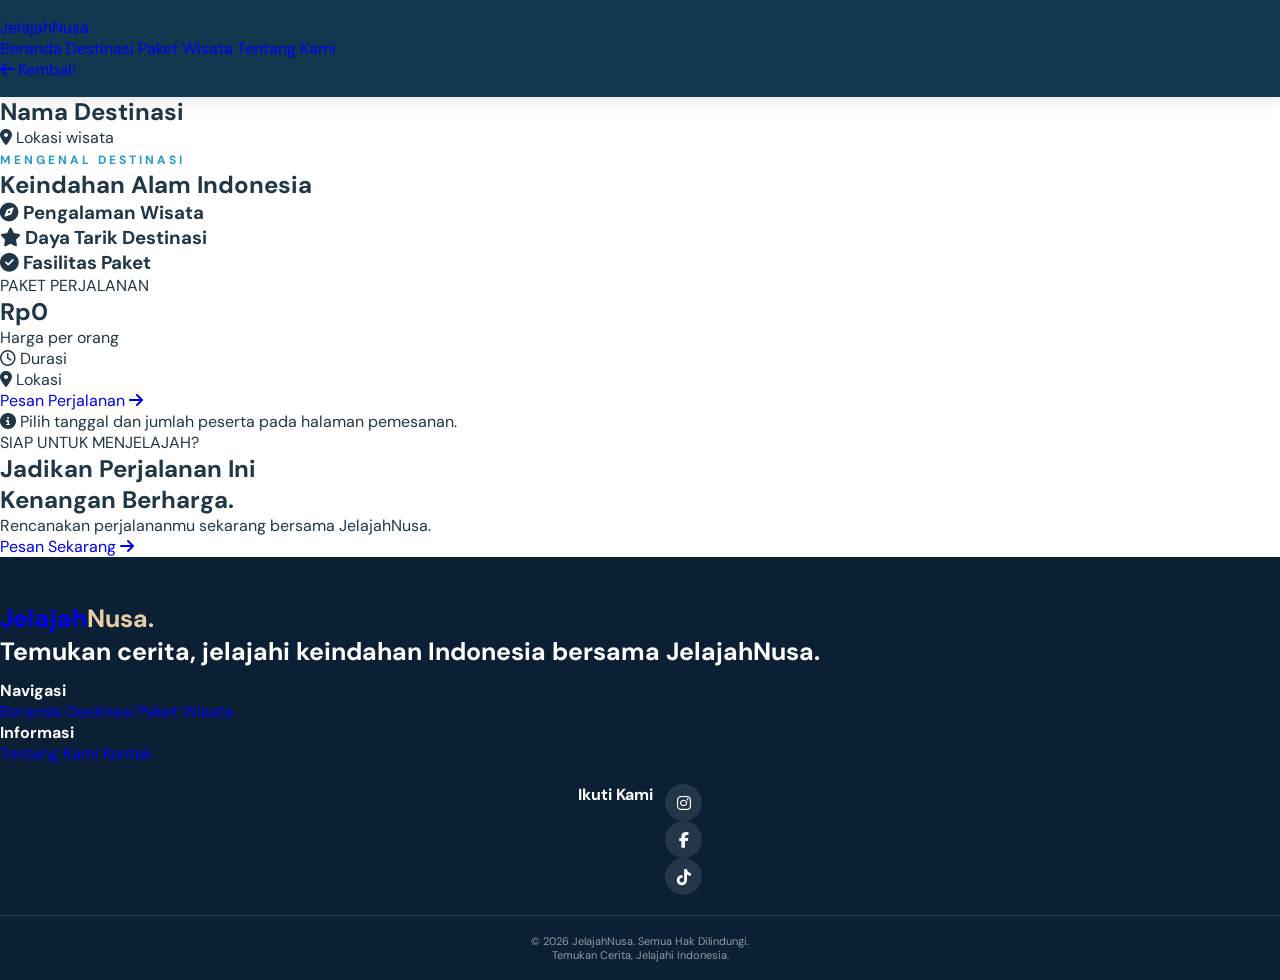
<file: detail.html>
<!DOCTYPE html>
<html lang="id">
<head>
    <meta charset="UTF-8">
    <meta name="viewport" content="width=device-width, initial-scale=1.0">

    <title>Detail Wisata | JelajahNusa</title>

    <link rel="stylesheet" href="style.css">

    <link rel="preconnect" href="https://fonts.googleapis.com">
    <link rel="preconnect" href="https://fonts.gstatic.com" crossorigin>

    <link href="https://fonts.googleapis.com/css2?family=DM+Sans:wght@400;500;600;700&family=Plus+Jakarta+Sans:wght@400;500;600;700;800&display=swap" rel="stylesheet">

    <link rel="stylesheet" href="https://cdnjs.cloudflare.com/ajax/libs/font-awesome/6.7.2/css/all.min.css">
</head>

<body>

    <!-- NAVBAR -->
    <header class="navbar">
        <div class="nav-container">

            <a href="index.html" class="logo">
                Jelajah<span>Nusa.</span>
            </a>

            <nav class="nav-menu">
                <a href="index.html#beranda">Beranda</a>
                <a href="index.html#destinasi" class="active">Destinasi</a>
                <a href="index.html#paket">Paket Wisata</a>
                <a href="index.html#tentang">Tentang Kami</a>
            </nav>

            <a href="index.html" class="nav-button">
                <i class="fa-solid fa-arrow-left"></i> Kembali
            </a>

        </div>
    </header>


    <!-- COVER DESTINASI -->
    <section class="detail-hero" id="detailHero">

        <div class="detail-hero-overlay"></div>

        <div class="detail-hero-content">

            <a href="index.html#destinasi" class="back-link">
                <i class="fa-solid fa-arrow-left"></i>
                Kembali ke Destinasi
            </a>

            <span class="detail-category" id="detailKategori">
                DESTINASI WISATA
            </span>

            <h1 id="detailNama">Nama Destinasi</h1>

            <p id="detailLokasi">
                <i class="fa-solid fa-location-dot"></i>
                Lokasi wisata
            </p>

        </div>

    </section>


    <!-- KONTEN DETAIL -->
    <main class="detail-main">

        <div class="detail-container">

            <!-- INFORMASI WISATA -->
            <div class="detail-information">

                <div class="detail-intro">
                    <span class="section-label">MENGENAL DESTINASI</span>

                    <h2 id="detailJudul">
                        Keindahan Alam Indonesia
                    </h2>

                    <p id="detailDeskripsi"></p>
                </div>


                <!-- PENGALAMAN -->
                <div class="detail-block">

                    <h3>
                        <i class="fa-solid fa-compass"></i>
                        Pengalaman Wisata
                    </h3>

                    <p id="detailPengalaman"></p>

                </div>


                <!-- DAYA TARIK -->
                <div class="detail-block">

                    <h3>
                        <i class="fa-solid fa-star"></i>
                        Daya Tarik Destinasi
                    </h3>

                    <div class="attraction-grid" id="detailDayaTarik"></div>

                </div>


                <!-- FASILITAS -->
                <div class="detail-block">

                    <h3>
                        <i class="fa-solid fa-check-circle"></i>
                        Fasilitas Paket
                    </h3>

                    <ul class="facility-list" id="detailFasilitas"></ul>

                </div>

            </div>


            <!-- KARTU PEMESANAN -->
            <aside class="detail-booking">

                <div class="booking-card-top">
                    <span>PAKET PERJALANAN</span>

                    <h2 id="detailHarga">Rp0</h2>

                    <p>Harga per orang</p>
                </div>

                <div class="booking-card-info">

                    <div>
                        <i class="fa-regular fa-clock"></i>

                        <span>
                            Durasi
                            <strong id="detailDurasi"></strong>
                        </span>
                    </div>

                    <div>
                        <i class="fa-solid fa-location-dot"></i>

                        <span>
                            Lokasi
                            <strong id="detailLokasiSingkat"></strong>
                        </span>
                    </div>

                </div>

                <a href="#" id="tombolPesanDetail" class="btn-primary">
                    Pesan Perjalanan
                    <i class="fa-solid fa-arrow-right"></i>
                </a>

                <div class="booking-note">
                    <i class="fa-solid fa-circle-info"></i>
                    Pilih tanggal dan jumlah peserta pada halaman pemesanan.
                </div>

            </aside>

        </div>

    </main>


    <!-- CTA -->
    <section class="detail-cta">

        <div>
            <span>SIAP UNTUK MENJELAJAH?</span>

            <h2>Jadikan Perjalanan Ini<br>Kenangan Berharga.</h2>

            <p>
                Rencanakan perjalananmu sekarang bersama JelajahNusa.
            </p>
        </div>

        <a href="#" id="tombolPesanBawah" class="btn-light">
            Pesan Sekarang
            <i class="fa-solid fa-arrow-right"></i>
        </a>

    </section>


    <!-- FOOTER -->
    <footer class="footer">

        <div class="footer-container">

            <div class="footer-brand">
                <a href="index.html" class="logo">
                    Jelajah<span>Nusa.</span>
                </a>

                <p>
                    Temukan cerita, jelajahi keindahan
                    Indonesia bersama JelajahNusa.
                </p>
            </div>

            <div class="footer-links">
                <h4>Navigasi</h4>
                <a href="index.html#beranda">Beranda</a>
                <a href="index.html#destinasi">Destinasi</a>
                <a href="index.html#paket">Paket Wisata</a>
            </div>

            <div class="footer-links">
                <h4>Informasi</h4>
                <a href="index.html#tentang">Tentang Kami</a>
                <a href="index.html#kontak">Kontak</a>
            </div>

            <div class="footer-social">
                <h4>Ikuti Kami</h4>

                <div class="social-icons">
                    <a href="#"><i class="fa-brands fa-instagram"></i></a>
                    <a href="#"><i class="fa-brands fa-facebook-f"></i></a>
                    <a href="#"><i class="fa-brands fa-tiktok"></i></a>
                </div>
            </div>

        </div>

        <div class="footer-bottom">
            <p>© 2026 JelajahNusa. Semua Hak Dilindungi.</p>
            <p>Temukan Cerita, Jelajahi Indonesia.</p>
        </div>

    </footer>


    <script src="script.js"></script>

</body>
</html>
</file>
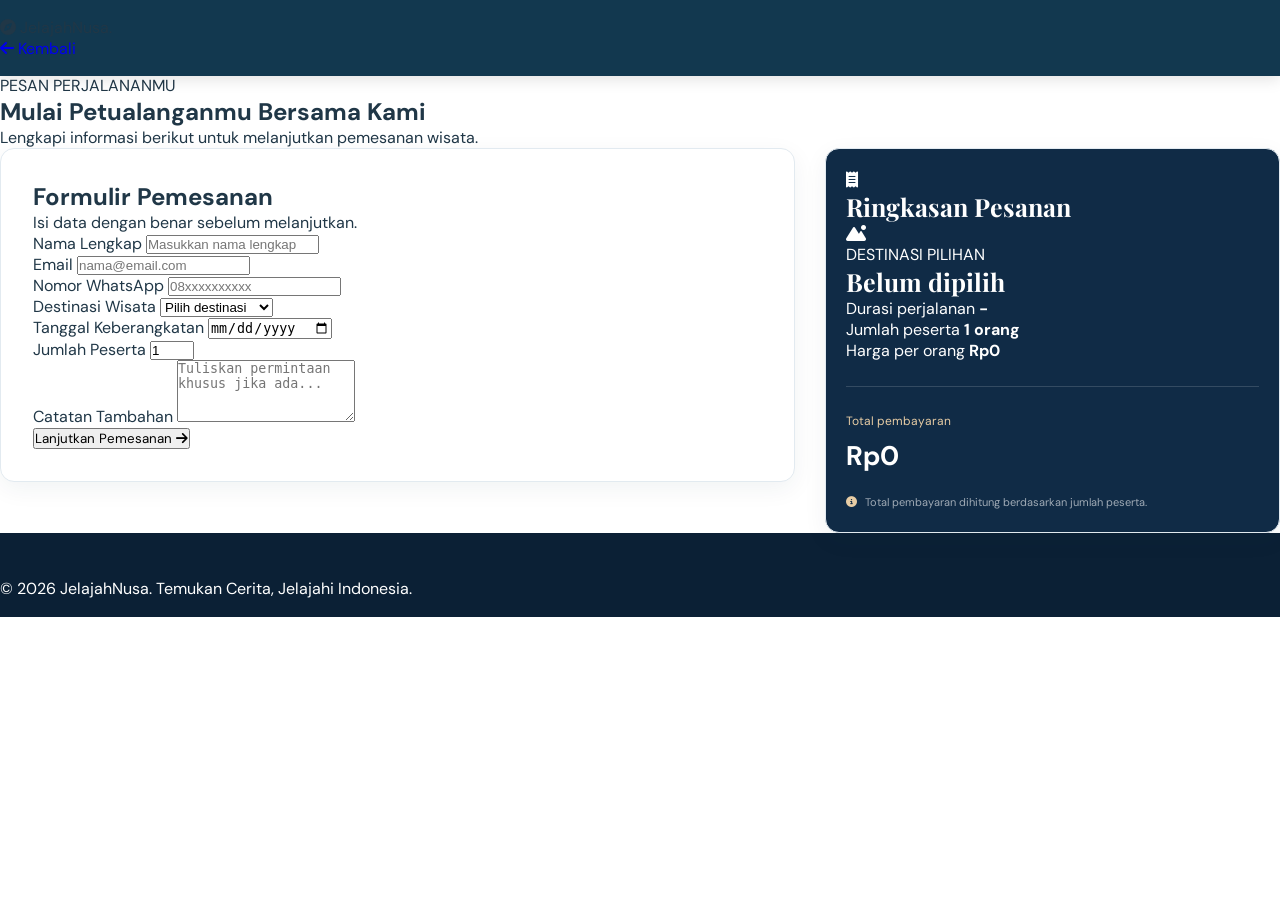
<file: pemesanan.html>
<!DOCTYPE html>
<html lang="id">
<head>
    <meta charset="UTF-8">
    <meta name="viewport" content="width=device-width, initial-scale=1.0">
    <title>Pemesanan Wisata | JelajahNusa</title>

    <link rel="stylesheet" href="style.css">

    <link rel="stylesheet"
        href="https://cdnjs.cloudflare.com/ajax/libs/font-awesome/6.7.2/css/all.min.css">
</head>

<body>

    <!-- NAVBAR -->
    <nav class="navbar">
        <div class="logo">
            <i class="fa-solid fa-compass"></i>
            Jelajah<span>Nusa.</span>
        </div>

        <a href="index.html#destinasi" class="btn-kembali">
            <i class="fa-solid fa-arrow-left"></i>
            Kembali
        </a>
    </nav>


    <!-- HEADER -->
    <section class="booking-header">
        <div class="booking-header-content">
            <p class="subjudul">PESAN PERJALANANMU</p>
            <h1>Mulai Petualanganmu Bersama Kami</h1>
            <p>Lengkapi informasi berikut untuk melanjutkan pemesanan wisata.</p>
        </div>
    </section>


    <!-- FORM PEMESANAN -->
    <section class="booking-section">

        <div class="booking-layout">

            <div class="booking-form-card">

                <div class="form-title">
                    <h2>Formulir Pemesanan</h2>
                    <p>Isi data dengan benar sebelum melanjutkan.</p>
                </div>


                <form id="formPemesanan">

                    <div class="form-group">
                        <label for="namaPemesan">Nama Lengkap</label>
                        <input type="text" id="namaPemesan"
                            placeholder="Masukkan nama lengkap" required>
                    </div>


                    <div class="form-row">

                        <div class="form-group">
                            <label for="emailPemesan">Email</label>
                            <input type="email" id="emailPemesan"
                                placeholder="nama@email.com" required>
                        </div>

                        <div class="form-group">
                            <label for="teleponPemesan">Nomor WhatsApp</label>
                            <input type="tel" id="teleponPemesan"
                                placeholder="08xxxxxxxxxx" required>
                        </div>

                    </div>


                    <div class="form-group">
                        <label for="destinasiPesan">Destinasi Wisata</label>
                        <select id="destinasiPesan" required>
                            <option value="">Pilih destinasi</option>
                            <option value="Bali">Bali</option>
                            <option value="Raja Ampat">Raja Ampat</option>
                            <option value="Gunung Bromo">Gunung Bromo</option>
                        </select>
                    </div>


                    <div class="form-row">

                        <div class="form-group">
                            <label for="tanggalBerangkat">Tanggal Keberangkatan</label>
                            <input type="date" id="tanggalBerangkat" required>
                        </div>

                        <div class="form-group">
                            <label for="jumlahPeserta">Jumlah Peserta</label>
                            <input type="number" id="jumlahPeserta"
                                min="1" max="20" value="1" required>
                        </div>

                    </div>


                    <div class="form-group">
                        <label for="catatanPesanan">Catatan Tambahan</label>
                        <textarea id="catatanPesanan"
                            placeholder="Tuliskan permintaan khusus jika ada..."
                            rows="4"></textarea>
                    </div>


                    <button type="submit" class="btn-pesan">
                        Lanjutkan Pemesanan
                        <i class="fa-solid fa-arrow-right"></i>
                    </button>

                </form>

            </div>


            <!-- RINGKASAN -->
            <div class="booking-summary">

                <div class="summary-heading">
                    <i class="fa-solid fa-receipt"></i>
                    <h3>Ringkasan Pesanan</h3>
                </div>

                <div class="summary-destination">
                    <div class="summary-image">
                        <i class="fa-solid fa-mountain-sun"></i>
                    </div>

                    <div>
                        <p>DESTINASI PILIHAN</p>
                        <h3 id="ringkasanDestinasi">Belum dipilih</h3>
                    </div>
                </div>


                <div class="summary-info">
                    <div>
                        <span>Durasi perjalanan</span>
                        <strong id="ringkasanDurasi">-</strong>
                    </div>

                    <div>
                        <span>Jumlah peserta</span>
                        <strong id="ringkasanPeserta">1 orang</strong>
                    </div>

                    <div>
                        <span>Harga per orang</span>
                        <strong id="ringkasanHarga">Rp0</strong>
                    </div>
                </div>


                <div class="summary-total">
                    <span>Total pembayaran</span>
                    <h2 id="totalHarga">Rp0</h2>
                </div>

                <p class="summary-note">
                    <i class="fa-solid fa-circle-info"></i>
                    Total pembayaran dihitung berdasarkan jumlah peserta.
                </p>

            </div>

        </div>

    </section>


    <!-- HASIL PEMESANAN -->
    <section class="hasil-pemesanan" id="hasilPemesanan"
        style="display: none;">

        <div class="hasil-card">

            <div class="hasil-icon">
                <i class="fa-solid fa-check"></i>
            </div>

            <h2>Ringkasan Pemesanan</h2>

            <p class="hasil-keterangan">
                Data pemesanan berhasil diperiksa. Berikut rincian pesanan kamu.
            </p>

            <div id="isiHasilPemesanan"></div>

            <button onclick="window.print()" class="btn-cetak">
                <i class="fa-solid fa-print"></i>
                Cetak Ringkasan
            </button>

            <a href="index.html" class="btn-home">
                Kembali ke Beranda
            </a>

        </div>

    </section>


    <footer class="footer">
        <p>© 2026 JelajahNusa. Temukan Cerita, Jelajahi Indonesia.</p>
    </footer>


    <script src="script.js"></script>

</body>
</html>
</file>
<file: style.css>
/* =========================
   1. PENGATURAN DASAR
========================= */

@import url("https://fonts.googleapis.com/css2?family=DM+Sans:wght@400;500;600;700&family=Playfair+Display:wght@600;700;800&display=swap");

:root {
  --navy: #102b46;
  --blue: #1677a8;
  --ocean: #2499c5;
  --light-blue: #eaf5fa;
  --sand: #e8cda5;
  --white: #ffffff;
  --dark: #203747;
  --gray: #71818c;
  --border: #e2eaf0;
}

* {
  margin: 0;
  padding: 0;
  box-sizing: border-box;
}

html {
  scroll-behavior: smooth;
  scroll-padding-top: 85px;
}

body {
  font-family: "DM Sans", sans-serif;
  color: var(--dark);
  background: var(--white);
  overflow-x: hidden; 
}

img {
  width: 100%;
  display: block;
  object-fit: cover;
}

a {
  text-decoration: none;
}

button {
  font-family: inherit;
}

.section-padding {
  padding: 100px 0;
}

.section-light {
  background: #f3f8fb;
}

/* =========================
   2. NAVBAR
========================= */

.navbar {
  padding: 17px 0;
  background: rgba(16, 43, 70, 0.97);
  box-shadow: 0 3px 20px rgba(0, 0, 0, 0.08);
}

.navbar-brand {
  font-size: 25px;
  letter-spacing: -1px;
  color: white !important;
}

.navbar-brand i {
  color: var(--sand);
  margin-right: 5px;
}

.navbar-brand span {
  color: var(--sand);
}

.navbar .nav-link {
  color: rgba(255, 255, 255, 0.8);
  font-size: 14px;
  font-weight: 600;
  margin: 0 8px;
  transition: 0.3s;
}

.navbar .nav-link:hover {
  color: var(--sand);
}

.navbar-toggler {
  border-color: rgba(255, 255, 255, 0.5);
}

.navbar-toggler:focus {
  box-shadow: none;
}

.btn-ocean {
  background: var(--ocean);
  color: white;
  border: 1px solid var(--ocean);
  border-radius: 7px;
  padding: 11px 23px;
  font-weight: 600;
  transition: 0.3s;
}

.btn-ocean:hover {
  background: var(--navy);
  border-color: var(--navy);
  color: white;
  transform: translateY(-2px);
}

/* =========================
   3. HOME / HERO
========================= */

.hero-section {
  min-height: 700px;
  height: 100vh;
  max-height: 850px;
  position: relative;
  display: flex;
  align-items: center;
  background-image: url("assets/hero-komodo.jpg");
  background-size: cover;
  background-position: center;
  color: white;
}

.hero-overlay {
  position: absolute;
  inset: 0;
  background: linear-gradient(
    90deg,
    rgba(9, 30, 49, 0.88),
    rgba(9, 30, 49, 0.55),
    rgba(9, 30, 49, 0.12)
  );
}

.hero-content {
  position: relative;
  z-index: 2;
  padding-top: 65px;
}

.hero-label {
  display: inline-block;
  color: var(--sand);
  font-size: 12px;
  font-weight: 700;
  letter-spacing: 3px;
  margin-bottom: 22px;
}

.hero-label i {
  margin-right: 8px;
}

.hero-content h1 {
  max-width: 760px;
  font-family: "Playfair Display", serif;
  font-size: clamp(42px, 6vw, 72px);
  line-height: 1.15;
  font-weight: 800;
  margin-bottom: 22px;
}

.hero-content h1 span {
  color: var(--sand);
}

.hero-description {
  max-width: 590px;
  color: rgba(255, 255, 255, 0.85);
  font-size: 16px;
  line-height: 1.9;
  margin-bottom: 32px;
}

.hero-buttons {
  display: flex;
  flex-wrap: wrap;
  gap: 14px;
}

.hero-buttons .btn {
  font-size: 14px;
  padding: 14px 22px;
}

.hero-bottom {
  position: absolute;
  bottom: 30px;
  left: 50%;
  transform: translateX(-50%);
  width: min(1110px, 90%);
  display: flex;
  justify-content: space-between;
  color: rgba(255, 255, 255, 0.7);
  font-size: 11px;
  letter-spacing: 2px;
}

/* =========================
   4. JUDUL SECTION
========================= */

.section-label {
  color: var(--ocean);
  font-size: 12px;
  font-weight: 700;
  letter-spacing: 3px;
  margin-bottom: 13px;
}

.section-title {
  font-family: "Playfair Display", serif;
  font-size: clamp(32px, 4vw, 45px);
  color: var(--navy);
  font-weight: 700;
  line-height: 1.25;
  margin-bottom: 20px;
}

.section-title span {
  color: var(--ocean);
}

.section-description {
  color: var(--gray);
  line-height: 1.9;
  max-width: 650px;
}

.section-heading {
  margin-bottom: 50px;
}

.section-heading .section-description {
  margin: auto;
}

/* =========================
   5. ABOUT
========================= */

.about-image {
  position: relative;
  height: 480px;
  border-radius: 15px;
}

.about-image img {
  height: 100%;
  border-radius: 15px;
}

.about-image-label {
  position: absolute;
  bottom: 25px;
  left: 25px;
  background: white;
  color: var(--navy);
  padding: 14px 20px;
  border-radius: 8px;
  font-size: 13px;
  font-weight: 700;
  box-shadow: 0 8px 25px rgba(0, 0, 0, 0.12);
}

.about-image-label i {
  color: var(--ocean);
  margin-right: 8px;
}

.about-features {
  display: grid;
  grid-template-columns: 1fr 1fr;
  gap: 23px;
  margin-top: 30px;
}

.about-feature {
  display: flex;
  align-items: flex-start;
  gap: 13px;
}

.about-feature > i {
  color: var(--ocean);
  background: var(--light-blue);
  width: 43px;
  height: 43px;
  min-width: 43px;
  display: flex;
  align-items: center;
  justify-content: center;
  border-radius: 9px;
}

.about-feature h5 {
  color: var(--navy);
  font-size: 14px;
  font-weight: 700;
  margin-bottom: 6px;
}

.about-feature p {
  color: var(--gray);
  font-size: 12px;
  line-height: 1.7;
  margin: 0;
}

/* =========================
   6. DESTINATIONS
========================= */

.destination-card {
  background: white;
  border-radius: 12px;
  overflow: hidden;
  height: 100%;
  box-shadow: 0 5px 22px rgba(16, 43, 70, 0.06);
  transition: 0.3s;
}

.destination-card:hover {
  transform: translateY(-8px);
  box-shadow: 0 12px 28px rgba(16, 43, 70, 0.13);
}

.destination-image {
  height: 210px;
  position: relative;
  overflow: hidden;
}

.destination-image img {
  height: 100%;
  transition: 0.5s;
}

.destination-card:hover .destination-image img {
  transform: scale(1.07);
}

.destination-number {
  position: absolute;
  top: 15px;
  left: 15px;
  background: rgba(16, 43, 70, 0.85);
  color: white;
  padding: 7px 12px;
  border-radius: 5px;
  font-size: 12px;
  font-weight: 700;
}

.destination-info {
  padding: 22px 20px;
}

.destination-info > p {
  color: var(--ocean);
  font-size: 12px;
  font-weight: 600;
  margin-bottom: 9px;
}

.destination-info h4 {
  color: var(--navy);
  font-family: "Playfair Display", serif;
  font-size: 21px;
  font-weight: 700;
  margin-bottom: 10px;
}

.destination-info > span {
  color: var(--gray);
  font-size: 12px;
  line-height: 1.8;
}

/* =========================
   7. GALLERY
========================= */

.gallery-grid {
  display: grid;
  grid-template-columns: repeat(4, 1fr);
  grid-auto-rows: 190px;
  gap: 15px;
}

.gallery-item {
  border-radius: 12px;
  overflow: hidden;
}

.gallery-item img {
  height: 100%;
  transition: 0.5s;
}

.gallery-item:hover img {
  transform: scale(1.08);
}

.gallery-large {
  grid-column: span 2;
  grid-row: span 2;
}

/* =========================
   8. PACKAGES
========================= */

.package-card {
  background: white;
  border-radius: 12px;
  overflow: hidden;
  height: 100%;
  box-shadow: 0 5px 22px rgba(16, 43, 70, 0.07);
  transition: 0.3s;
}

.package-card:hover {
  transform: translateY(-7px);
  box-shadow: 0 12px 28px rgba(16, 43, 70, 0.13);
}

.package-image {
  height: 190px;
  overflow: hidden;
}

.package-image img {
  height: 100%;
  transition: 0.5s;
}

.package-card:hover .package-image img {
  transform: scale(1.07);
}

.package-content {
  padding: 22px 19px;
}

.package-category {
  display: inline-block;
  color: var(--ocean);
  background: var(--light-blue);
  border-radius: 4px;
  padding: 6px 9px;
  font-size: 9px;
  font-weight: 700;
  letter-spacing: 1px;
  margin-bottom: 12px;
}

.package-content h4 {
  font-family: "Playfair Display", serif;
  color: var(--navy);
  font-size: 19px;
  font-weight: 700;
  min-height: 48px;
  margin-bottom: 9px;
}

.package-content > p:not(.package-highlight) {
  color: var(--gray);
  font-size: 12px;
  margin-bottom: 12px;
}

.package-content > p i {
  color: var(--ocean);
  margin-right: 5px;
}

.package-duration {
  color: var(--gray);
  font-size: 12px;
  margin-bottom: 15px;
}

.package-duration i {
  color: var(--ocean);
  margin-right: 5px;
}

.package-content h3 {
  color: var(--blue);
  font-size: 19px;
  font-weight: 700;
  margin-bottom: 10px;
}

.package-content h3 small {
  color: var(--gray);
  font-size: 11px;
  font-weight: 400;
}

.package-highlight {
  color: var(--gray);
  font-size: 12px;
  min-height: 35px;
  line-height: 1.6;
}

.btn-detail {
  width: 100%;
  background: var(--navy);
  color: white;
  border-radius: 6px;
  padding: 11px;
  font-size: 12px;
  font-weight: 600;
  transition: 0.3s;
}

.btn-detail:hover {
  background: var(--ocean);
  color: white;
}

.btn-detail i {
  margin-left: 6px;
}

/* =========================
   9. MODAL DETAIL PAKET
========================= */

.modal-content {
  border: none;
  border-radius: 14px;
  overflow: hidden;
}

.modal-header {
  background: var(--navy);
  color: white;
  padding: 18px 23px;
}

.modal-header .btn-close {
  filter: invert(1);
}

.modal-body {
  padding: 25px;
}

.modal-package-image {
  width: 100%;
  height: 260px;
  object-fit: cover;
  border-radius: 10px;
  margin-bottom: 23px;
}

.modal-package-info h3 {
  color: var(--navy);
  font-family: "Playfair Display", serif;
  font-size: 28px;
  margin-bottom: 8px;
}

.modal-package-info > p {
  color: var(--gray);
  line-height: 1.8;
  font-size: 14px;
}

.modal-detail-row {
  display: flex;
  justify-content: space-between;
  align-items: center;
  gap: 15px;
  flex-wrap: wrap;
  background: var(--light-blue);
  border-radius: 8px;
  padding: 14px;
  margin-top: 15px;
  color: var(--navy);
  font-size: 13px;
}

.modal-detail-row strong {
  color: var(--blue);
  font-size: 18px;
}

.modal-package-info h5 {
  color: var(--navy);
  font-size: 15px;
  font-weight: 700;
  margin-top: 22px;
}

.modal-package-info ul {
  padding-left: 20px;
  color: var(--gray);
  font-size: 13px;
  line-height: 2;
}

.modal-footer {
  padding: 15px 23px;
}

/* =========================
   10. CONTACT
========================= */

.contact-info {
  background: var(--navy);
  color: white;
  padding: 35px;
  border-radius: 13px;
  height: 100%;
}

.contact-info h3 {
  font-family: "Playfair Display", serif;
  font-size: 25px;
  margin-bottom: 12px;
}

.contact-info > p {
  color: rgba(255, 255, 255, 0.7);
  font-size: 13px;
  line-height: 1.8;
  margin-bottom: 30px;
}

.contact-item {
  display: flex;
  gap: 15px;
  align-items: center;
  margin-bottom: 23px;
}

.contact-icon {
  width: 43px;
  height: 43px;
  min-width: 43px;
  display: flex;
  align-items: center;
  justify-content: center;
  background: rgba(36, 153, 197, 0.2);
  color: var(--sand);
  border-radius: 8px;
}

.contact-item h5 {
  font-size: 13px;
  font-weight: 700;
  margin-bottom: 4px;
}

.contact-item p {
  font-size: 12px;
  color: rgba(255, 255, 255, 0.7);
  margin: 0;
}

.contact-form-card {
  background: white;
  padding: 35px;
  border: 1px solid var(--border);
  border-radius: 13px;
  box-shadow: 0 5px 25px rgba(16, 43, 70, 0.05);
}

.contact-form-card h3 {
  color: var(--navy);
  font-family: "Playfair Display", serif;
  font-size: 25px;
  margin-bottom: 25px;
}

.form-label {
  color: var(--navy);
  font-size: 13px;
  font-weight: 600;
}

.form-control {
  border: 1px solid var(--border);
  border-radius: 7px;
  padding: 12px 14px;
  font-size: 13px;
}

.form-control:focus {
  border-color: var(--ocean);
  box-shadow: 0 0 0 3px rgba(36, 153, 197, 0.12);
}

.error-message {
  display: block;
  color: #dc3545;
  font-size: 11px;
  margin-top: 5px;
  min-height: 15px;
}

.input-error {
  border-color: #dc3545 !important;
}

.success-message {
  color: #16834b;
  background: #e9f8ef;
  border-radius: 7px;
  padding: 12px;
  font-size: 13px;
}

/* =========================
   11. FOOTER
========================= */

.footer {
  background: #0b2035;
  color: white;
  padding: 45px 0 18px;
}

.footer-content {
  text-align: center;
}

.footer-brand {
  display: inline-block;
  color: white;
  font-size: 25px;
  font-weight: 700;
  margin-bottom: 12px;
}

.footer-brand i,
.footer-brand span {
  color: var(--sand);
}

.footer-content > p {
  color: rgba(255, 255, 255, 0.65);
  font-size: 13px;
}

.footer-social {
  display: flex;
  justify-content: center;
  gap: 12px;
  margin: 20px 0;
}

.footer-social a {
  width: 37px;
  height: 37px;
  border-radius: 50%;
  background: rgba(255, 255, 255, 0.1);
  color: white;
  display: flex;
  align-items: center;
  justify-content: center;
  transition: 0.3s;
}

.footer-social a:hover {
  background: var(--ocean);
}

.footer-bottom {
  border-top: 1px solid rgba(255, 255, 255, 0.12);
  text-align: center;
  padding-top: 18px;
  margin-top: 20px;
}

.footer-bottom p {
  color: rgba(255, 255, 255, 0.55);
  font-size: 11px;
  margin: 0;
}

/* =========================
   12. RESPONSIVE TABLET
========================= */

@media (max-width: 991px) {
  .navbar .nav-link {
    margin: 5px 0;
  }

  .navbar .btn-ocean {
    margin-top: 12px;
    display: inline-block;
  }

  .hero-section {
    min-height: 680px;
  }

  .about-image {
    height: 380px;
  }

  .section-padding {
    padding: 75px 0;
  }

  .gallery-grid {
    grid-auto-rows: 150px;
  }
}

/* =========================
   13. RESPONSIVE MOBILE
========================= */

@media (max-width: 767px) {
  .section-padding {
    padding: 65px 0;
  }

  .hero-section {
    min-height: 680px;
    height: auto;
    background-position: center;
  }

  .hero-content {
    padding-top: 110px;
    padding-bottom: 100px;
  }

  .hero-content h1 {
    font-size: 42px;
  }

  .hero-description {
    font-size: 14px;
  }

  .hero-buttons {
    flex-direction: column;
    align-items: flex-start;
  }

  .hero-buttons .btn {
    width: 100%;
    text-align: center;
  }

  .hero-bottom {
    font-size: 9px;
  }

  .about-image {
    height: 320px;
  }

  .about-features {
    grid-template-columns: 1fr;
    gap: 20px;
  }

  .section-heading {
    margin-bottom: 35px;
  }

  .gallery-grid {
    grid-template-columns: repeat(2, 1fr);
    grid-auto-rows: 140px;
    gap: 10px;
  }

  .gallery-large {
    grid-column: span 2;
    grid-row: span 2;
  }

  .contact-info,
  .contact-form-card {
    padding: 25px;
  }

  .modal-body {
    padding: 17px;
  }

  .modal-package-image {
    height: 190px;
  }

  .modal-package-info h3 {
    font-size: 23px;
  }
}

/* =========================
   14. RESPONSIVE HP KECIL
========================= */

@media (max-width: 400px) {
  .hero-content h1 {
    font-size: 35px;
  }

  .section-title {
    font-size: 29px;
  }

  .gallery-grid {
    grid-auto-rows: 110px;
  }

  .contact-info,
  .contact-form-card {
    padding: 20px;
  }
}

/* =========================
   DESTINATION SLIDER
========================= */

.destination-slide {
  height: 430px;
  position: relative;
  overflow: hidden;
  border-radius: 16px;
}

.destination-slide::after {
  content: "";
  position: absolute;
  inset: 0;
  background: linear-gradient(
    90deg,
    rgba(8, 29, 49, 0.85),
    rgba(8, 29, 49, 0.2)
  );
}

.destination-slide img {
  width: 100%;
  height: 100%;
  object-fit: cover;
}

.destination-slide-info {
  position: absolute;
  z-index: 2;
  left: 9%;
  top: 50%;
  transform: translateY(-50%);
  max-width: 480px;
  color: white;
}

.destination-slide-info > span {
  color: var(--sand);
  font-size: 12px;
  font-weight: 700;
  letter-spacing: 2px;
}

.destination-slide-info h3 {
  font-family: "Playfair Display", serif;
  font-size: 48px;
  margin: 15px 0 8px;
}

.destination-slide-info p {
  color: rgba(255, 255, 255, 0.85);
  line-height: 1.8;
  font-size: 14px;
}

.destination-slide-info p:first-of-type {
  color: var(--sand);
  font-weight: 600;
  margin-bottom: 10px;
}

.destination-control {
  width: 45px;
  height: 45px;
  top: 50%;
  transform: translateY(-50%);
  background: var(--navy);
  border-radius: 50%;
  opacity: 0.9;
}

.carousel-control-prev.destination-control {
  left: 15px;
}

.carousel-control-next.destination-control {
  right: 15px;
}

/* =========================
   BOOKING FORM
========================= */

.booking-layout {
  display: grid;
  grid-template-columns: 1.4fr 0.8fr;
  gap: 30px;
  align-items: start;
}

.booking-form-card,
.booking-summary {
  background: white;
  border: 1px solid var(--border);
  border-radius: 14px;
  padding: 32px;
  box-shadow: 0 7px 25px rgba(16, 43, 70, 0.06);
}

.booking-form-card h3,
.booking-summary h3 {
  color: var(--navy);
  font-family: "Playfair Display", serif;
  font-size: 25px;
  font-weight: 700;
}

.booking-subtitle {
  color: var(--gray);
  font-size: 13px;
  margin-bottom: 25px;
}

.booking-form-card .form-select {
  border: 1px solid var(--border);
  border-radius: 7px;
  padding: 12px;
  font-size: 13px;
}

.booking-form-card .form-select:focus {
  border-color: var(--ocean);
  box-shadow: 0 0 0 3px rgba(36, 153, 197, 0.12);
}

.booking-summary {
  background: var(--navy);
  color: white;
  position: sticky;
  top: 100px;
}

.booking-summary h3 {
  color: white;
}

.summary-icon {
  width: 48px;
  height: 48px;
  background: rgba(255, 255, 255, 0.12);
  color: var(--sand);
  display: flex;
  justify-content: center;
  align-items: center;
  border-radius: 10px;
  margin-bottom: 20px;
}

.summary-package {
  padding: 20px 0;
  border-top: 1px solid rgba(255, 255, 255, 0.15);
  border-bottom: 1px solid rgba(255, 255, 255, 0.15);
  margin-bottom: 15px;
}

.summary-package span {
  font-size: 10px;
  letter-spacing: 2px;
  color: var(--sand);
}

.summary-package h4 {
  font-size: 19px;
  margin-top: 8px;
  font-weight: 700;
}

.summary-row {
  display: flex;
  justify-content: space-between;
  gap: 10px;
  margin: 17px 0;
  font-size: 12px;
}

.summary-row span {
  color: rgba(255, 255, 255, 0.7);
}

.summary-row strong {
  text-align: right;
}

.summary-total {
  border-top: 1px solid rgba(255, 255, 255, 0.15);
  margin-top: 25px;
  padding-top: 22px;
}

.summary-total span {
  color: var(--sand);
  font-size: 12px;
}

.summary-total h2 {
  font-size: 27px;
  font-weight: 700;
  margin-top: 8px;
}

.summary-note {
  color: rgba(255, 255, 255, 0.6);
  font-size: 11px;
  line-height: 1.7;
  margin-top: 20px;
}

.summary-note i {
  color: var(--sand);
  margin-right: 5px;
}

/* =========================
   HASIL BOOKING
========================= */

.booking-result {
  max-width: 700px;
  margin: 45px auto 0;
  padding: 35px;
  background: white;
  border: 1px solid var(--border);
  border-radius: 14px;
  text-align: center;
  box-shadow: 0 7px 25px rgba(16, 43, 70, 0.07);
}

.booking-result-icon {
  width: 65px;
  height: 65px;
  border-radius: 50%;
  background: #e3f7ed;
  color: #16834b;
  display: flex;
  justify-content: center;
  align-items: center;
  font-size: 25px;
  margin: 0 auto 20px;
}

.booking-result h3 {
  color: var(--navy);
  font-family: "Playfair Display", serif;
  font-weight: 700;
}

.booking-result > p {
  color: var(--gray);
  font-size: 13px;
}

.booking-result-detail {
  background: var(--light-blue);
  padding: 20px;
  border-radius: 9px;
  text-align: left;
  margin: 25px 0;
}

.booking-result-detail p {
  display: flex;
  justify-content: space-between;
  gap: 12px;
  font-size: 13px;
  margin: 12px 0;
}

.booking-result-detail strong {
  text-align: right;
}

/* RESPONSIVE BOOKING */

@media (max-width: 767px) {
  .destination-slide {
    height: 390px;
  }

  .destination-slide-info {
    left: 12%;
    right: 12%;
  }

  .destination-slide-info h3 {
    font-size: 34px;
  }

  .destination-slide-info p {
    font-size: 12px;
  }

  .destination-control {
    width: 35px;
    height: 35px;
  }

  .booking-layout {
    grid-template-columns: 1fr;
  }

  .booking-form-card,
  .booking-summary {
    padding: 23px;
  }

  .booking-summary {
    position: static;
  }

  .booking-result {
    padding: 23px;
  }
}

@media print {
  body * {
    visibility: hidden;
  }

  #hasilBooking,
  #hasilBooking * {
    visibility: visible;
  }

  #hasilBooking {
    position: absolute;
    left: 0;
    top: 0;
    width: 100%;
    box-shadow: none;
    border: none;
  }

  #hasilBooking button {
    display: none;
  }
}

/* NAVBAR TETAP DI ATAS */
.navbar {
  position: fixed;
  top: 0;
  left: 0;
  width: 100%;
  z-index: 9999;
  background-color: #ffffff;
  box-shadow: 0 2px 12px rgba(0, 0, 0, 0.08);
}

/* Supaya konten tidak tertutup navbar */
body {
  padding-top: 75px;
}

section {
  scroll-margin-top: 90px;
}

/* =================================
   BOOKING SECTION - JELAJAHNUSA
================================= */

#booking {
  background: #f3f8fb;
  padding: 90px 0;
}

/* Jarak judul dengan form */
#booking .section-heading {
  margin-bottom: 45px;
}

/* Layout form dan ringkasan */
#booking .booking-layout {
  display: grid;
  grid-template-columns: 1.5fr 0.85fr;
  gap: 30px;
  align-items: start;
  max-width: 1100px;
  margin: 0 auto;
}

/* Card formulir */
#booking .booking-form-card,
#booking .booking-summary {
  background: #ffffff;
  border: 1px solid #e3edf3;
  border-radius: 18px;
  padding: 32px;
  box-shadow: 0 8px 30px rgba(19, 62, 85, 0.06);
}

/* Judul formulir dan ringkasan */
#booking .booking-form-card h3,
#booking .booking-summary h3 {
  color: #102f46;
  font-size: 21px;
  font-weight: 700;
  margin-bottom: 8px;
}

/* Deskripsi kecil */
#booking .booking-subtitle {
  color: #8294a1;
  font-size: 13px;
  margin-bottom: 25px;
  line-height: 1.6;
}

/* Label input */
#booking .form-label {
  display: block;
  color: #29475b;
  font-size: 13px;
  font-weight: 600;
  margin-bottom: 9px;
}

/* Input dan select */
#booking .form-control,
#booking .form-select {
  width: 100%;
  min-height: 46px;
  border: 1px solid #dce7ed;
  border-radius: 9px;
  padding: 11px 14px;
  font-size: 13px;
  color: #29475b;
  background-color: #ffffff;
  box-shadow: none;
  transition: 0.2s ease;
}

#booking .form-control:focus,
#booking .form-select:focus {
  border-color: #2196bd;
  box-shadow: 0 0 0 3px rgba(33, 150, 189, 0.12);
}

/* Textarea */
#booking textarea.form-control {
  min-height: 105px;
  resize: vertical;
}

/* Jarak antar input */
#booking .booking-form-card .mb-3 {
  margin-bottom: 20px !important;
}

/* Kolom tanggal dan jumlah */
#booking .booking-form-card .row {
  margin-left: -8px;
  margin-right: -8px;
}

#booking .booking-form-card .row > div {
  padding-left: 8px;
  padding-right: 8px;
}

/* Tombol pemesanan */
#booking .booking-form-card button[type="submit"] {
  width: 100%;
  min-height: 49px;
  border: none;
  border-radius: 9px;
  background: #1598c4;
  color: #ffffff;
  font-size: 14px;
  font-weight: 600;
  margin-top: 5px;
  transition: 0.25s ease;
}

#booking .booking-form-card button[type="submit"]:hover {
  background: #087da8;
  transform: translateY(-2px);
}

/* Ringkasan pesanan */
#booking .booking-summary {
  background: #ffffff;
  position: sticky;
  top: 100px;
}

/* Ikon ringkasan */
#booking .summary-icon {
  width: 48px;
  height: 48px;
  display: flex;
  align-items: center;
  justify-content: center;
  background: #e8f6fb;
  color: #1598c4;
  border-radius: 12px;
  font-size: 20px;
  margin-bottom: 20px;
}

/* Informasi paket */
#booking .summary-package {
  background: #f1f8fb;
  border-radius: 12px;
  padding: 17px;
  margin-bottom: 20px;
}

#booking .summary-package span {
  display: block;
  color: #8294a1;
  font-size: 10px;
  font-weight: 700;
  letter-spacing: 1px;
  margin-bottom: 8px;
}

#booking .summary-package h4 {
  color: #12384f;
  font-size: 18px;
  font-weight: 700;
  margin: 0;
}

/* Baris informasi */
#booking .summary-row {
  display: flex;
  justify-content: space-between;
  align-items: center;
  gap: 12px;
  padding: 13px 0;
  border-bottom: 1px solid #edf1f4;
  font-size: 13px;
}

#booking .summary-row span {
  color: #8294a1;
}

#booking .summary-row strong {
  color: #29475b;
  text-align: right;
}

/* Total pembayaran */
#booking .summary-total {
  margin-top: 22px;
  padding: 20px;
  background: #eaf6fa;
  border-radius: 12px;
}

#booking .summary-total span {
  color: #58788b;
  font-size: 12px;
  font-weight: 600;
}

#booking .summary-total h2 {
  color: #1598c4;
  font-size: 27px;
  font-weight: 800;
  margin: 8px 0 0;
}

/* Catatan harga */
#booking .summary-note {
  color: #8294a1;
  font-size: 11px;
  line-height: 1.6;
  margin: 17px 0 0;
}

/* Pesan error */
#booking .error-message {
  display: block;
  color: #dc3545;
  font-size: 11px;
  margin-top: 5px;
}

/* Hasil pemesanan */
#booking .booking-result {
  max-width: 750px;
  margin: 40px auto 0;
  padding: 35px;
  background: #ffffff;
  border: 1px solid #dcecf2;
  border-radius: 18px;
  box-shadow: 0 8px 30px rgba(19, 62, 85, 0.06);
  text-align: center;
}

#booking .booking-result-icon {
  width: 60px;
  height: 60px;
  margin: 0 auto 18px;
  border-radius: 50%;
  background: #e5f7ed;
  color: #219653;
  display: flex;
  align-items: center;
  justify-content: center;
  font-size: 25px;
}

/* Tampilan HP dan tablet */
@media (max-width: 767px) {
  #booking {
    padding: 60px 0;
  }

  #booking .booking-layout {
    grid-template-columns: 1fr;
    gap: 20px;
  }

  #booking .booking-form-card,
  #booking .booking-summary {
    padding: 22px;
  }

  #booking .booking-summary {
    position: static;
  }

  #booking .booking-form-card .row {
    margin-left: 0;
    margin-right: 0;
  }

  #booking .booking-form-card .row > div {
    padding-left: 0;
    padding-right: 0;
  }

  #booking .booking-result {
    padding: 24px;
  }
}

/* NAVBAR MODERN OCEAN */
.navbar {
  background: #12384f !important;
  box-shadow: 0 3px 15px rgba(0, 0, 0, 0.12);
}

.navbar .navbar-brand,
.navbar .nav-link {
  color: #ffffff !important;
}

.navbar .nav-link:hover,
.navbar .nav-link.active {
  color: #65c9e8 !important;
}

.navbar .navbar-toggler {
  border-color: rgba(255, 255, 255, 0.5);
}

.navbar .navbar-toggler-icon {
  filter: brightness(0) invert(1);
}

/* =====================================
   BOOKING MODERN OCEAN
===================================== */

.booking-modern {
  background: #f0f5f7;
  padding: 90px 20px;
}

.booking-container {
  max-width: 1150px;
  margin: auto;
}

.booking-layout-modern {
  display: grid;
  grid-template-columns: 0.85fr 1.15fr;
  background: #ffffff;
  border-radius: 25px;
  overflow: hidden;
  box-shadow: 0 20px 60px rgba(20, 55, 75, 0.1);
}

/* PANEL KIRI */

.booking-intro {
  background: linear-gradient(145deg, #123e52, #092c3d);
  padding: 55px 42px;
  color: #ffffff;
  display: flex;
  flex-direction: column;
}

.booking-brand {
  color: #f0c477;
  font-size: 23px;
  font-weight: 800;
  margin-bottom: 65px;
}

.booking-intro-content h2 {
  font-size: 34px;
  font-weight: 800;
  line-height: 1.25;
  margin-bottom: 18px;
}

.booking-intro-content p {
  color: #d5e5ec;
  font-size: 15px;
  line-height: 1.8;
}

.booking-benefits {
  margin-top: 35px;
}

.benefit-item {
  display: flex;
  align-items: center;
  gap: 15px;
  padding: 17px 0;
  border-top: 1px solid rgba(255, 255, 255, 0.16);
  color: #ffffff;
  font-size: 14px;
}

.benefit-item i {
  color: #f0c477;
  font-size: 17px;
  width: 22px;
  flex-shrink: 0;
}

/* PANEL FORM */

.booking-form-panel {
  padding: 50px 48px;
}

.booking-heading {
  margin-bottom: 30px;
}

.booking-heading h2 {
  color: #12384f;
  font-size: 29px;
  font-weight: 800;
  margin-bottom: 8px;
}

.booking-heading p {
  color: #8294a1;
  font-size: 14px;
  line-height: 1.6;
}

.booking-field {
  margin-bottom: 19px;
}

.booking-field label {
  display: block;
  color: #29475b;
  font-size: 13px;
  font-weight: 700;
  margin-bottom: 8px;
}

.booking-field .form-control,
.booking-field .form-select {
  width: 100%;
  min-height: 48px;
  padding: 12px 15px;
  border: 1px solid #dce5e9;
  border-radius: 10px;
  background-color: #f9fbfc;
  color: #29475b;
  font-size: 14px;
  box-shadow: none;
}

.booking-field .form-control:focus,
.booking-field .form-select:focus {
  border-color: #1598c4;
  background: #ffffff;
  box-shadow: 0 0 0 3px rgba(21, 152, 196, 0.1);
}

.booking-field textarea.form-control {
  min-height: 85px;
  resize: vertical;
}

.booking-fields-row {
  display: grid;
  grid-template-columns: 1fr 1fr;
  gap: 18px;
}

.booking-submit {
  width: 100%;
  min-height: 52px;
  border: none;
  border-radius: 10px;
  background: #123e52;
  color: #ffffff;
  font-size: 15px;
  font-weight: 700;
  margin-top: 8px;
  transition: 0.25s;
}

.booking-submit:hover {
  background: #1598c4;
  transform: translateY(-2px);
}

.booking-submit i {
  margin-left: 8px;
}

/* ERROR */

#booking .error-message {
  display: block;
  color: #dc3545;
  font-size: 11px;
  margin-top: 5px;
}

/* INVOICE */

#booking .booking-result {
  max-width: 900px;
  margin: 45px auto 0;
  padding: 40px;
  background: #ffffff;
  border-radius: 22px;
  box-shadow: 0 15px 45px rgba(20, 55, 75, 0.08);
}

.invoice-heading {
  display: flex;
  align-items: center;
  justify-content: space-between;
  gap: 15px;
  margin-bottom: 28px;
}

.invoice-heading h2 {
  color: #12384f;
  font-size: 27px;
  font-weight: 800;
}

.invoice-heading p {
  color: #8294a1;
  font-size: 14px;
}

.invoice-status {
  background: #e4f5ec;
  color: #198754;
  border-radius: 30px;
  padding: 10px 15px;
  font-size: 12px;
  font-weight: 700;
  white-space: nowrap;
}

#detailHasilBooking {
  background: #f4f8fa;
  border-radius: 14px;
  padding: 25px;
  color: #29475b;
  line-height: 1.9;
}

.invoice-button {
  width: 100%;
  min-height: 48px;
  border: 1px solid #123e52;
  border-radius: 10px;
  background: #ffffff;
  color: #123e52;
  font-weight: 700;
  margin-top: 25px;
}

.invoice-button:hover {
  background: #123e52;
  color: #ffffff;
}

/* RESPONSIVE */

@media (max-width: 767px) {
  .booking-modern {
    padding: 55px 15px;
  }

  .booking-layout-modern {
    grid-template-columns: 1fr;
    border-radius: 18px;
  }

  .booking-intro {
    padding: 35px 25px;
  }

  .booking-brand {
    margin-bottom: 35px;
  }

  .booking-intro-content h2 {
    font-size: 28px;
  }

  .booking-form-panel {
    padding: 32px 23px;
  }

  .booking-heading h2 {
    font-size: 25px;
  }

  .booking-fields-row {
    grid-template-columns: 1fr;
    gap: 0;
  }

  #booking .booking-result {
    padding: 25px 20px;
  }

  .invoice-heading {
    align-items: flex-start;
    flex-direction: column;
  }
}

@media print {
  body * {
    visibility: hidden;
  }

  #hasilBooking,
  #hasilBooking * {
    visibility: visible;
  }

  #hasilBooking {
    position: absolute;
    top: 0;
    left: 0;
    width: 100%;
    box-shadow: none !important;
  }

  .invoice-button {
    display: none;
  }
}

/* =================================
   CONTACT INFORMATION - HORIZONTAL
================================= */

#contact {
  background: #f3f8fb;
  padding: 90px 0;
}

#contact .section-heading {
  margin-bottom: 45px;
}

.contact-information {
  display: grid;
  grid-template-columns: repeat(4, 1fr);
  gap: 20px;
  max-width: 1150px;
  margin: 0 auto;
}

.contact-card {
  display: flex;
  align-items: center;
  gap: 15px;
  min-height: 125px;
  padding: 22px 18px;
  background: #ffffff;
  border: 1px solid #e3edf3;
  border-radius: 15px;
  box-shadow: 0 8px 25px rgba(19, 62, 85, 0.05);
  transition: 0.25s ease;
}

.contact-card:hover {
  transform: translateY(-5px);
  box-shadow: 0 12px 30px rgba(19, 62, 85, 0.1);
}

.contact-card .contact-icon {
  width: 48px;
  height: 48px;
  min-width: 48px;
  display: flex;
  align-items: center;
  justify-content: center;
  border-radius: 12px;
  background: #e8f6fb;
  color: #1598c4;
  font-size: 19px;
}

.contact-card h5 {
  color: #12384f;
  font-size: 15px;
  font-weight: 700;
  margin-bottom: 7px;
}

.contact-card p {
  color: #8294a1;
  font-size: 12px;
  line-height: 1.6;
  margin: 0;
  overflow-wrap: anywhere;
}

/* TABLET */
@media (max-width: 991px) {
  .contact-information {
    grid-template-columns: repeat(2, 1fr);
  }
}

/* MOBILE */
@media (max-width: 576px) {
  #contact {
    padding: 60px 0;
  }

  .contact-information {
    grid-template-columns: 1fr;
    gap: 15px;
  }

  .contact-card {
    min-height: 100px;
    padding: 18px;
  }
}

/* PACKAGE SLIDER */
.package-slider {
  overflow: hidden;
  width: 100%;
}

.package-track {
  display: flex;
  gap: 24px;
  transition: transform 0.4s ease;
}

.package-slide {
  flex: 0 0 calc((100% - 72px) / 4);
  min-width: 0;
  display: flex;
}

.package-slide .package-card {
  width: 100%;
}

.package-slide .package-image img {
  width: 100%;
  height: 220px;
  object-fit: cover;
}

.package-controls {
  display: flex;
  justify-content: center;
  gap: 14px;
  margin-top: 35px;
}

.package-controls button {
  width: 45px;
  height: 45px;
  border: none;
  border-radius: 50%;
  background: #12384f;
  color: white;
  transition: 0.3s;
}

.package-controls button:hover {
  background: #2d8eae;
  transform: translateY(-3px);
}

@media (max-width: 991px) {
  .package-slide {
    flex: 0 0 calc((100% - 24px) / 2);
  }
}

@media (max-width: 575px) {
  .package-slide {
    flex: 0 0 85%;
  }
}
.package-slider {
  width: 100%;
  overflow: hidden;
}

.package-track {
  display: flex;
  gap: 24px;
  transition: transform 0.4s ease;
  will-change: transform;
  /* memberi tahu browser bahwa suatu elemen
   kemungkinan akan mengalami perubahan posisi,
    ukuran, rotasi, atau transformasi */
}

/* JELAJAHNUSA PACKAGE CAROUSEL */

#jelajahNusaPackages {
  padding: 0 55px 55px;
}

#jelajahNusaPackages .carousel-item {
  padding: 10px 0;
}

#jelajahNusaPackages .package-card {
  height: 100%;
}

#jelajahNusaPackages .package-image img {
  width: 100%;
  height: 230px;
  object-fit: cover;
}

#jelajahNusaPackages .carousel-control-prev,
#jelajahNusaPackages .carousel-control-next {
  width: 45px;
  height: 45px;
  top: 45%;
  bottom: auto;
  background-color: #12384f;
  border-radius: 50%;
  opacity: 1;
  /* Digunakan untuk mengatur tingkat transparansi elemen.
   Nilai 1 berarti terlihat sepenuhnya,
   sedangkan nilai 0 berarti tidak terlihat. */
}

#jelajahNusaPackages .carousel-control-prev {
  left: 0;
}

#jelajahNusaPackages .carousel-control-next {
  right: 0;
}

#jelajahNusaPackages .carousel-indicators {
  bottom: 0;
  margin-bottom: 0;
}

#jelajahNusaPackages .carousel-indicators button {
  background-color: #12384f;
  width: 25px;
  height: 5px;
  border: 0;
  border-radius: 5px;
}

@media (max-width: 575px) {
  #jelajahNusaPackages {
    padding-left: 35px;
    padding-right: 35px;
  }

  #jelajahNusaPackages .package-image img {
    height: 190px;
  }
}
#jelajahNusaPackages .package-card {
  height: 100%;
}

#jelajahNusaPackages .package-image img {
  width: 100%;
  height: 190px;
  object-fit: cover;
}

@media (max-width: 767px) {
  #jelajahNusaPackages .carousel-item .row {
    row-gap: 20px;
  }

  #jelajahNusaPackages .carousel-item .col-md-4 {
    width: 100%;
  }
}
/* FIXED NAVBAR */
.navbar {
  position: fixed !important;
  top: 0;
  left: 0;
  width: 100%;
  z-index: 9999;
  background-color: #12384f;
}

/* JARAK KONTEN DARI NAVBAR */
html {
  scroll-padding-top: 90px;
}

body {
  padding-top: 75px;
}

/* AGAR SECTION TIDAK TERTUTUP NAVBAR */
section {
  scroll-margin-top: 90px;
}
/* NAVBAR FIX */
nav.navbar-jelajahnusa {
  position: fixed !important;
  top: 0 !important;
  right: 0 !important;
  left: 0 !important;
  width: 100% !important;
  z-index: 1055 !important;
  transform: none !important;
}

#jelajahNusaPackages .carousel-item .row {
  display: flex;
  align-items: stretch;
}

#jelajahNusaPackages .package-card {
  height: 100%;
}

#jelajahNusaPackages .package-image img {
  width: 100%;
  height: 190px;
  object-fit: cover;
}

@media (max-width: 767px) {
  #jelajahNusaPackages .carousel-item .col-md-4 {
    width: 100%;
  }
}
/* SWIPER PACKAGES */
.packageSwiper {
  width: 100%;
  overflow: hidden;
  padding: 10px 5px 50px;
}

.packageSwiper .swiper-wrapper {
  display: flex;
  flex-wrap: nowrap;
  align-items: stretch;
}

.packageSwiper .swiper-slide {
  flex-shrink: 0;
  height: auto;
}

.packageSwiper .package-card {
  width: 100%;
  height: 100%;
}

.packageSwiper .package-image img {
  width: 100%;
  height: 100%;
  object-fit: cover;
  display: block;
}

/* PACKAGE SWIPER */
.packageSwiper {
    width: 100%;
    position: relative;
    overflow: hidden;
    padding: 10px 5px 55px;
    box-sizing: border-box;
}

.packageSwiper .swiper-wrapper {
    display: flex;
    flex-wrap: nowrap;
    align-items: stretch;
}

.packageSwiper .swiper-slide {
    height: auto;
    flex-shrink: 0;
    box-sizing: border-box;
}

.packageSwiper .package-card {
    width: 100%;
    height: 100%;
    box-sizing: border-box;
}

/* NAVIGATION */
.packageSwiper .package-swiper-prev,
.packageSwiper .package-swiper-next {
    position: absolute;
    top: 45%;
    transform: translateY(-50%);
    width: 42px;
    height: 42px;
    border-radius: 50%;
    background: #0d6b83;
    color: white;
    display: flex;
    align-items: center;
    justify-content: center;
    cursor: pointer;
    z-index: 20;
}

.packageSwiper .package-swiper-prev {
    left: 10px;
}

.packageSwiper .package-swiper-next {
    right: 10px;
}

/* PAGINATION */
.packageSwiper .swiper-pagination {
    bottom: 10px;
}

/* RESPONSIVE */
@media (max-width: 991px) {
    .packageSwiper .package-swiper-prev,
    .packageSwiper .package-swiper-next {
        width: 36px;
        height: 36px;
    }
}

/* UKURAN FORM PEMESANAN */
.booking-layout-modern {
    max-width: 950px;
    margin: 0 auto;
    gap: 24px;
}

/* KOTAK FORM */
.booking-form {
    padding: 24px;
}

/* JARAK ANTAR INPUT */
.booking-form .mb-3 {
    margin-bottom: 12px !important;
}

/* UKURAN INPUT */
.booking-form .form-control,
.booking-form .form-select {
    padding: 9px 12px;
    font-size: 14px;
}

/* JUDUL FORM */
.booking-form h3,
.booking-form h4 {
    font-size: 20px;
}

/* PANEL RINGKASAN */
.booking-summary {
    padding: 20px;
}


/* VARIABEL CSS */
/* var() digunakan untuk memanggil variabel agar nilai seperti warna
   dan ukuran tidak perlu ditulis berulang kali. */

/* OVERFLOW-X */
/* overflow-x: hidden digunakan untuk menyembunyikan bagian elemen
   yang melebar ke samping agar tidak muncul scroll horizontal. */

/* TEXT-DECORATION */
/* text-decoration: none digunakan untuk menghilangkan dekorasi teks,
   biasanya garis bawah pada link. */

/* LETTER-SPACING */
/* letter-spacing digunakan untuk mengatur jarak antarhuruf pada teks. */

/* INSET */
/* inset digunakan untuk mengatur posisi elemen dari sisi atas,
   kanan, bawah, dan kiri. */

/* LINEAR-GRADIENT */
/* linear-gradient() digunakan untuk membuat perpaduan warna atau gradasi.
   90deg berarti arah gradasi dari kiri ke kanan. */

/* Z-INDEX */
/* z-index digunakan untuk mengatur urutan lapisan elemen,
   sehingga bisa menentukan elemen mana yang berada di depan atau belakang. */

/* CLAMP */
/* clamp() digunakan untuk mengatur ukuran secara responsif
   dengan menentukan ukuran minimum, fleksibel, dan maksimum. */
   /* IMPORTANT */
/* !important digunakan untuk memberikan prioritas lebih tinggi
   pada suatu aturan CSS agar mengalahkan aturan lain yang sama. */
</file>
